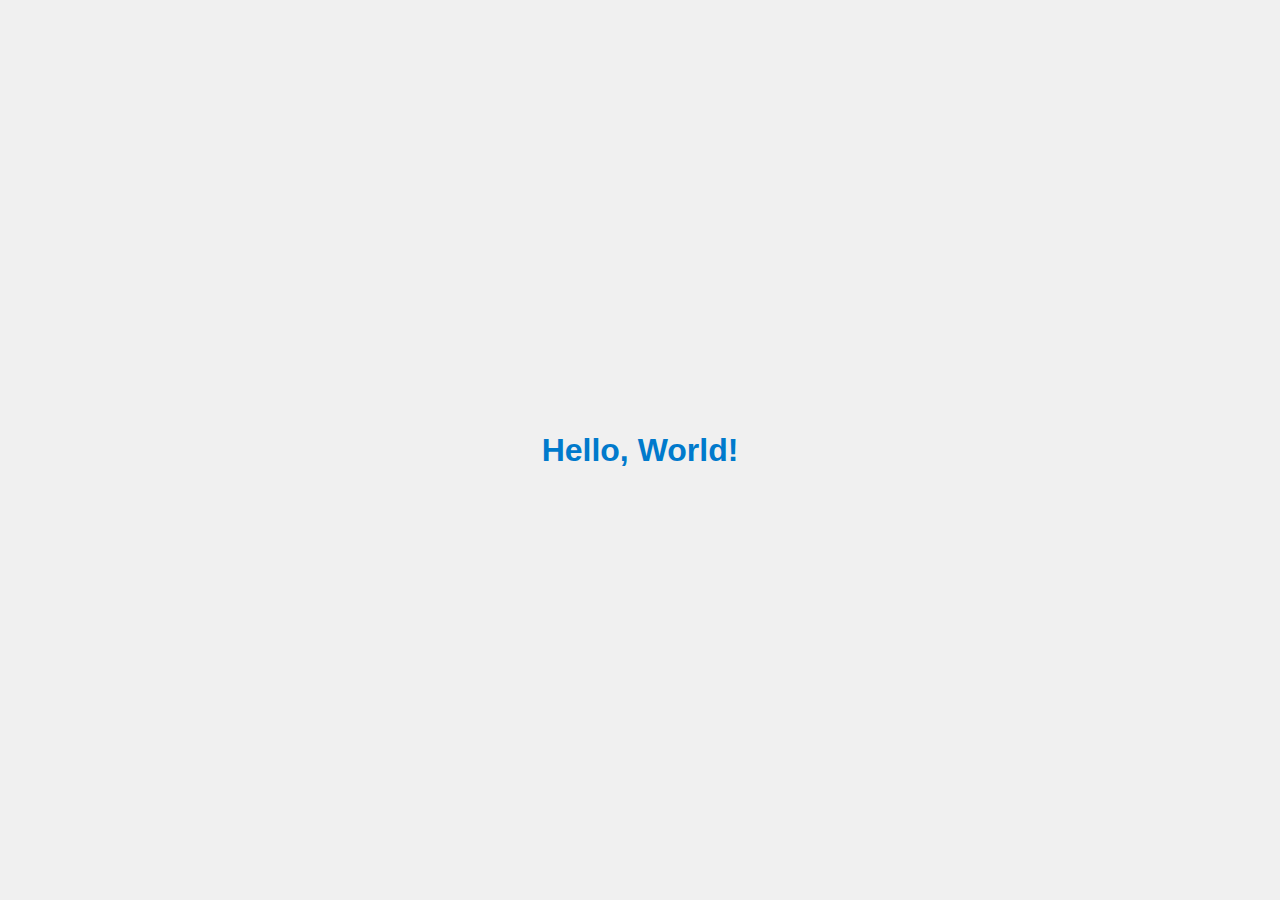
<file: hell.html>
<!DOCTYPE html>
<html lang="en">
<head>
  <meta charset="UTF-8" />
  <meta name="viewport" content="width=device-width, initial-scale=1.0" />
  <title>Hello World</title>
  <style>
    body {
      font-family: sans-serif;
      display: flex;
      justify-content: center;
      align-items: center;
      height: 100vh;
      margin: 0;
      background-color: #f0f0f0;
    }
    h1 {
      color: #007acc;
    }
  </style>
</head>
<body>
  <h1>Hello, World!</h1>
</body>
</html>
</file>
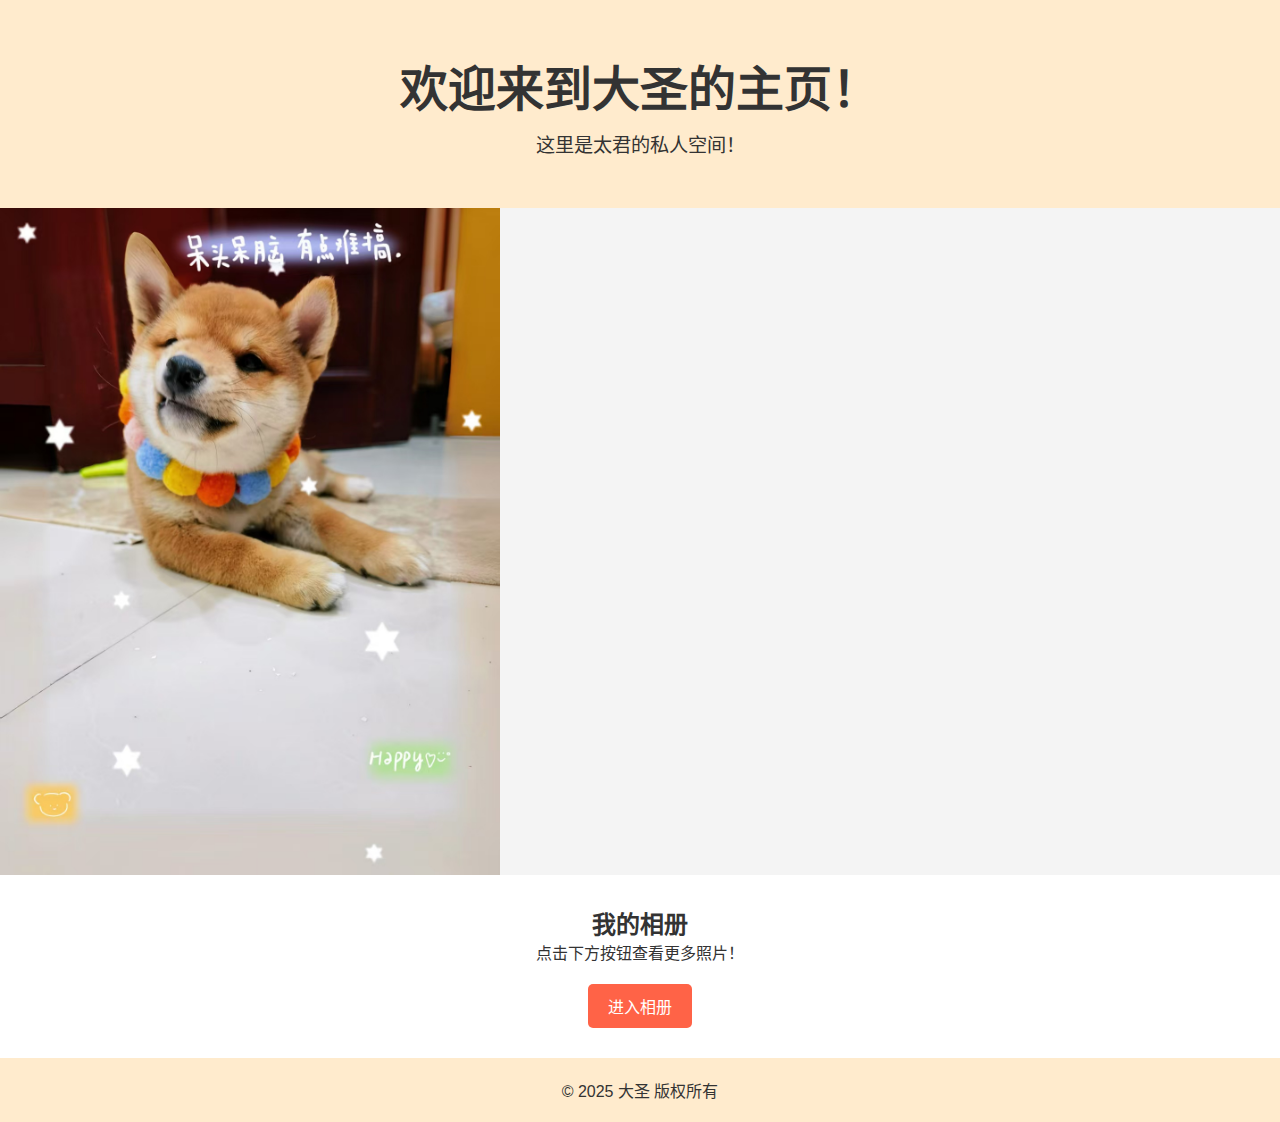
<file: index - 副本.html>
<!DOCTYPE html>			<!--文档通过html5渲染-->
<html lang="zh-CN">			<!--页面语言为简体中文-->
<head>			<!--包括页面元数据，不在页面显示-->
  <meta charset="UTF-8" />			<!--文档字符编码为UTF-8，支持多种语言的字符-->
  <!---->
  <meta name="viewport" content="width=device-width, initial-scale=1.0"/>			<!--设置视口，保证页面在不同设备适配-->
  <!--<meta />：自闭合标签。name="viewport"：视口属性。width=device-width：自适应屏幕宽度。initial-scale：初始缩放比例。maximum-scale=1.0：最大缩放比例1.0-->
  <title>太君：大圣</title>			<!--<title> </title>：标题栏，在最上边缩略栏显示-->
    <link rel="stylesheet" href="styles.css">			<!--链接外部文件-->
	<!--rel="stylesheet"：文件为CSS文件，定义网页样式、颜色、布局等。href：指定要链接的文件地址。"styles.css"路径包含网页的样式定义-->
</head>			<!--结束head部分-->
<body>			<!--网页主体信息，显示在页面-->
    <header>			<!--定义页面头部区域，包括标题、导航菜单等-->
        <div class="container">			<!--<div> </dev>为容器，class：为div容器指定样式，样式在styles.css文件中-->
            <h1>欢迎来到大圣的主页！</h1>			<!--<h1> </h1>：标题标签，html中六个标题标签h1到h6，h1级别最高-->
            <p>这里是太君的私人空间！</p>			<!--<p> </p>：段落标签-->
        </div>
    </header>
    
    <section class="hero-image">			<!--section：正文中的某部分，class：指定section的样式-->
        <img src="main.jpg" alt="大圣" style="width: 500px; height: auto;" />			<!--<img />：图像标签（自闭合）。-->
		<!--src：属性。指定图像路径或URL。alt：图像描述性文本，浏览器无法加载图象时，用文本替代-->
		<!--style：修改图片属性。-->
    </section>

    <section class="gallery-intro">
        <div class="container">
            <h2>我的相册</h2>
            <p>点击下方按钮查看更多照片！</p>
            <a href="./photos/photos.html" class="btn">进入相册</a>			<!--<a> </a>：超链接标签。-->
        </div>
    </section>

    <footer>			<!--<footer> </footer>：定义页脚部分-->
        <p>&copy; 2025 大圣 版权所有</p>
    </footer>
</body>
</html>
</file>
<file: styles.css>
/* 重置所有元素的默认外边距、内边距，确保盒模型一致 */
* {
    margin: 0; /* 设置外边距为0 */
    padding: 0; /* 设置内边距为0 */
    box-sizing: border-box; /* 设定盒子模型为border-box，方便计算元素宽度和高度 */
}

/* 设置页面的基础字体和背景 */
body {
    font-family: Arial, sans-serif; /* 设置字体为Arial，sans-serif是备选字体 */
    background-color: #f4f4f4; /* 设置背景颜色为浅灰色 */
    color: #333; /* 设置文本颜色为深灰色 */
}

/* 页头样式 */
header {
    background-color: #ffebcd; /* 设置背景色为浅杏色 */
    text-align: center; /* 文字居中 */
    padding: 50px 0; /* 设置上下内边距为50px，左右内边距为0 */
}

/* 页头主标题样式 */
header h1 {
    font-size: 3em; /* 设置标题文字大小为3倍默认大小 */
    margin-bottom: 10px; /* 设置标题下方的外边距为10px */
}

/* 页头副标题样式 */
header p {
    font-size: 1.2em; /* 设置副标题文字大小为1.2倍默认大小 */
}

/* 图片（如hero图）样式 */
.hero-image img {
    width: 100%; /* 图片宽度设置为100%，即适应容器宽度 */
    height: auto; /* 高度自适应，保持图片比例 */
    display: block; /* 使图片以块级元素显示，避免下方出现空隙 */
}

/* 相册介绍部分的样式 */
.gallery-intro {
    background-color: #fff; /* 设置背景色为白色 */
    text-align: center; /* 文字居中 */
    padding: 30px 0; /* 上下内边距为30px，左右内边距为0 */
}

/* 相册按钮的样式 */
.gallery-intro .btn {
    display: inline-block; /* 将按钮设置为行内块元素，允许设置宽高 */
    padding: 10px 20px; /* 设置内边距，使按钮更大 */
    background-color: #ff6347; /* 设置背景色为番茄红 */
    color: white; /* 设置按钮文字颜色为白色 */
    text-decoration: none; /* 去除按钮的下划线 */
    border-radius: 5px; /* 设置圆角边框 */
    margin-top: 20px; /* 设置按钮上方的外边距为20px */
}

.gallery-intro .btn:hover {			/*鼠标悬停在.btn按钮上，按钮颜色变化*/
    background-color: #ff4500;			/*背景色变为ff4500*/
}

.gallery .photo-grid {
    display: grid;			/*网格布局*/
    grid-template-columns: repeat(3, 1fr);			/*布局3列，每列宽度1fr*/
    gap: 10px;				/*网格间距*/
    padding: 20px;			/*页边距*/
}

.gallery .photo-grid a {
    display: block;
}

.gallery .photo-grid img {			/*修改图片显示情况*/
    width: 300px;			/*宽度*/
    height: auto;			/*高度自动，保持纵横比*/
    border-radius: 8px;			/*图片圆角*/
    box-shadow: 0 4px 6px rgba(0, 0, 0, 0.1);			/*图片阴影效果*/
}

/* 样式 .back-btn 用于设置按钮的样式 */
.back-btn {
    display: inline-block; /* 将<a>标签设为行内块元素，使其可以设置宽高 */
    padding: 10px 20px; /* 给按钮设置内边距，使按钮更大 */
    background-color: #4CAF50; /* 设置按钮的背景色为绿色 */
    color: white; /* 设置文字颜色为白色 */
    text-align: center; /* 使按钮内文字居中 */
    text-decoration: none; /* 去掉默认的下划线 */
    border-radius: 5px; /* 设置按钮圆角 */
    font-size: 16px; /* 设置字体大小 */
}

/* 当鼠标悬停在按钮上时，改变背景色 */
.back-btn:hover {
    background-color: #45a049; /* 设置悬停时的背景色为更深的绿色 */
}

/* 只针对包含按钮的section进行居中 */
.back-btn-section {
    text-align: center; /* 使按钮居中 */
}

footer {
    background-color: #ffebcd;
    text-align: center;
    padding: 20px 0;
}
</file>
